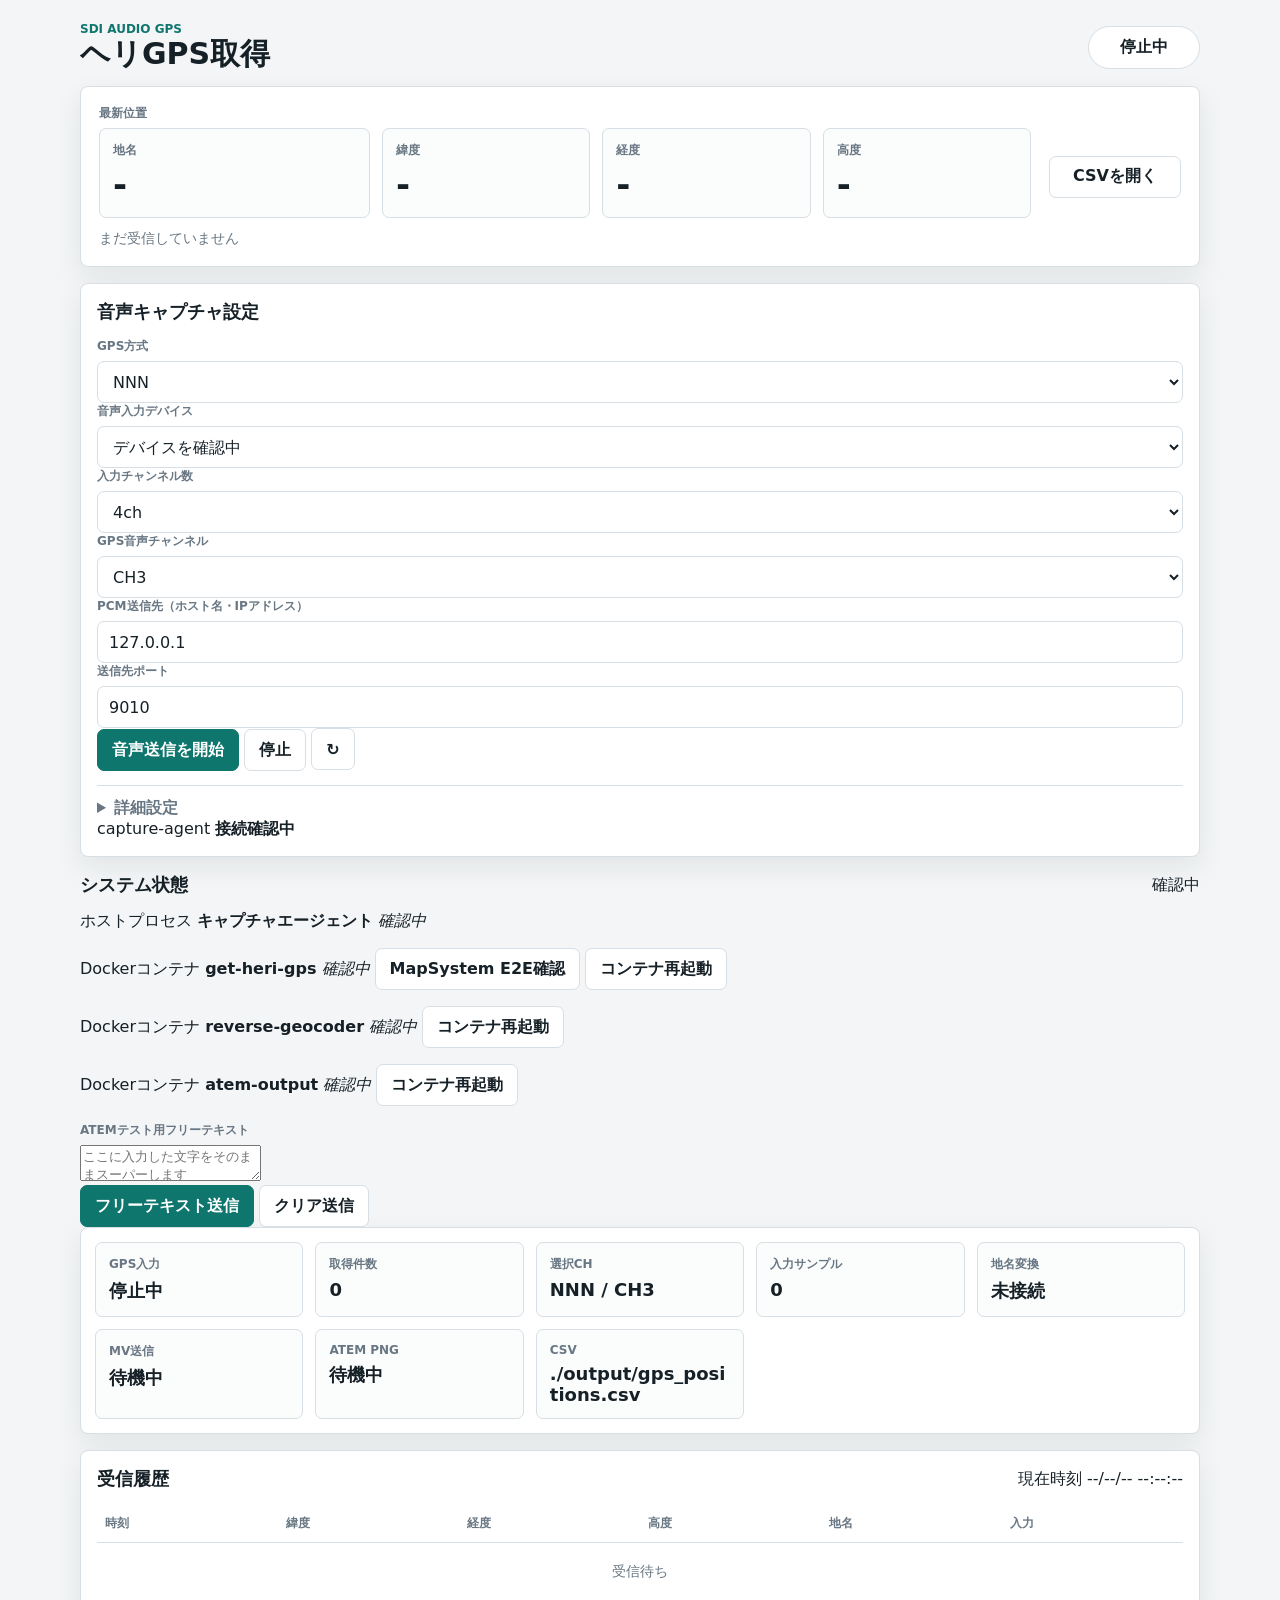
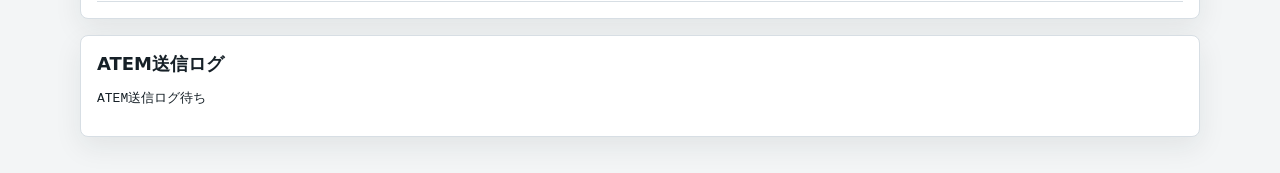
<file: gps_receiver/templates/index.html>
<!doctype html>
<html lang="ja">
  <head>
    <meta charset="utf-8">
    <meta name="viewport" content="width=device-width, initial-scale=1">
    <title>ヘリGPS取得</title>
    <link rel="stylesheet" href="/static/style.css">
  </head>
  <body>
    <main class="shell">
      <header class="topbar">
        <div>
          <p class="eyebrow">SDI AUDIO GPS</p>
          <h1>ヘリGPS取得</h1>
        </div>
        <div class="run-pill" id="runStatus">停止中</div>
      </header>

      <section class="hero">
        <div class="latest-main">
          <span class="label">最新位置</span>
          <div class="coord-row">
            <div class="place-cell">
              <span>地名</span>
              <strong id="latestPlace">-</strong>
            </div>
            <div>
              <span>緯度</span>
              <strong id="latestLat">-</strong>
            </div>
            <div>
              <span>経度</span>
              <strong id="latestLon">-</strong>
            </div>
            <div>
              <span>高度</span>
              <strong id="latestAlt">-</strong>
            </div>
          </div>
          <div class="latest-time" id="latestTime">まだ受信していません</div>
        </div>
        <div class="actions">
          <a class="button" href="/api/download">CSVを開く</a>
        </div>
      </section>

      <section class="setup">
        <div class="section-head">
          <h2>音声キャプチャ設定</h2>
          <span id="errorText"></span>
        </div>

        <div class="capture-grid">
          <label>
            <span>GPS方式</span>
            <select id="agentTelemetryFormat">
              <option value="nnn" selected>NNN</option>
              <option value="mapsystem">MapSystem</option>
            </select>
          </label>
          <label class="device-control">
            <span>音声入力デバイス</span>
            <select id="agentDevice">
              <option value="">デバイスを確認中</option>
            </select>
          </label>
          <label>
            <span>入力チャンネル数</span>
            <select id="agentChannels">
              <option value="1">1ch</option>
              <option value="2">2ch</option>
              <option value="4" selected>4ch</option>
              <option value="8">8ch</option>
              <option value="16">16ch</option>
            </select>
          </label>
          <label>
            <span>GPS音声チャンネル</span>
            <select id="agentGpsChannel">
              <option value="1">CH1</option>
              <option value="2">CH2</option>
              <option value="3" selected>CH3</option>
              <option value="4">CH4</option>
            </select>
          </label>
        </div>

        <div class="destination-grid">
          <label>
            <span>PCM送信先（ホスト名・IPアドレス）</span>
            <input id="agentReceiverHost" type="text" value="127.0.0.1" placeholder="例: 192.168.11.67">
          </label>
          <label>
            <span>送信先ポート</span>
            <input id="agentReceiverPort" type="number" min="1" max="65535" value="9010">
          </label>
          <div class="capture-actions">
            <button id="agentStartBtn" class="primary" type="button">音声送信を開始</button>
            <button id="agentStopBtn" type="button">停止</button>
            <button id="agentRefreshBtn" class="icon-button" type="button" title="デバイス一覧を更新" aria-label="デバイス一覧を更新">↻</button>
          </div>
        </div>

        <details class="advanced">
          <summary>詳細設定</summary>
          <div class="agent-advanced-grid">
            <label>
              <span>サンプリング周波数</span>
              <input id="agentSampleRate" type="number" value="48000">
            </label>
            <button id="agentSaveBtn" type="button">設定を保存</button>
          </div>
        </details>
        <div class="agent-state">
          <span>capture-agent</span>
          <strong id="agentStatus">接続確認中</strong>
          <span id="agentLog"></span>
        </div>
      </section>

      <section class="system-status">
        <div class="section-head">
          <h2>システム状態</h2>
          <span id="systemCheckedAt">確認中</span>
        </div>
        <div class="service-grid">
          <div class="service-card">
            <div class="service-card-head">
              <span>ホストプロセス</span>
              <strong>キャプチャエージェント</strong>
              <em id="captureServiceStatus">確認中</em>
            </div>
            <dl id="captureServiceDetails"></dl>
          </div>
          <div class="service-card">
            <div class="service-card-head">
              <span>Dockerコンテナ</span>
              <strong>get-heri-gps</strong>
              <em id="receiverServiceStatus">確認中</em>
              <button id="e2eHealthBtn" class="small-action" type="button">MapSystem E2E確認</button>
              <small id="e2eHealthStatus"></small>
              <button class="danger small-action container-restart-btn" type="button" data-container="get-heri-gps">コンテナ再起動</button>
              <small id="restartStatus-get-heri-gps"></small>
            </div>
            <dl id="receiverServiceDetails"></dl>
          </div>
          <div class="service-card">
            <div class="service-card-head">
              <span>Dockerコンテナ</span>
              <strong>reverse-geocoder</strong>
              <em id="geocoderServiceStatus">確認中</em>
              <button class="danger small-action container-restart-btn" type="button" data-container="reverse-geocoder">コンテナ再起動</button>
              <small id="restartStatus-reverse-geocoder"></small>
            </div>
            <dl id="geocoderServiceDetails"></dl>
          </div>
          <div class="service-card">
            <div class="service-card-head">
              <span>Dockerコンテナ</span>
              <strong>atem-output</strong>
              <em id="atemServiceStatus">確認中</em>
              <button class="danger small-action container-restart-btn" type="button" data-container="atem-output">コンテナ再起動</button>
              <small id="restartStatus-atem-output"></small>
            </div>
            <div class="service-body">
              <dl id="atemServiceDetails"></dl>
              <div class="atem-free-text">
                <label>
                  <span>ATEMテスト用フリーテキスト</span>
                  <textarea id="atemFreeTextInput" rows="2" placeholder="ここに入力した文字をそのままスーパーします"></textarea>
                </label>
                <div class="inline-actions">
                  <button id="atemFreeTextSendBtn" class="primary" type="button">フリーテキスト送信</button>
                  <button id="atemFreeTextClearBtn" type="button">クリア送信</button>
                </div>
                <small id="atemFreeTextStatus"></small>
              </div>
            </div>
          </div>
        </div>
      </section>

      <section class="metrics">
        <div>
          <span>GPS入力</span>
          <strong id="inputStatus">停止中</strong>
        </div>
        <div>
          <span>取得件数</span>
          <strong id="decoded">0</strong>
        </div>
        <div>
          <span>選択CH</span>
          <strong id="channel">NNN / CH3</strong>
        </div>
        <div>
          <span>入力サンプル</span>
          <strong id="samples">0</strong>
        </div>
        <div>
          <span>地名変換</span>
          <strong id="geocodeStatus">未接続</strong>
        </div>
        <div>
          <span>MV送信</span>
          <strong id="multiviewerStatus">待機中</strong>
        </div>
        <div>
          <span>ATEM PNG</span>
          <strong id="atemStatus">待機中</strong>
        </div>
        <div>
          <span>CSV</span>
          <strong id="csvPath">./output/gps_positions.csv</strong>
        </div>
      </section>

      <section class="log">
        <div class="section-head">
          <h2>受信履歴</h2>
          <div class="current-clock" id="currentClock">現在時刻 --/--/-- --:--:--</div>
        </div>
        <div class="table-wrap">
          <table>
            <thead>
              <tr>
                <th>時刻</th>
                <th>緯度</th>
                <th>経度</th>
                <th>高度</th>
                <th>地名</th>
                <th>入力</th>
              </tr>
            </thead>
            <tbody id="rows">
              <tr class="empty-row"><td colspan="6">受信待ち</td></tr>
            </tbody>
          </table>
        </div>
      </section>
      <section class="log">
        <h2>ATEM送信ログ</h2>
        <pre id="atemLog" style="white-space: pre-wrap; overflow-wrap: anywhere; max-height: 24rem; overflow: auto;">ATEM送信ログ待ち</pre>
      </section>
    </main>
    <script src="/static/app.js?v=20260918-atem-log-v1"></script>
  </body>
</html>
</file>
<file: static/style.css>
:root {
  color-scheme: light;
  --bg: #f3f5f6;
  --panel: #ffffff;
  --ink: #162027;
  --muted: #687783;
  --line: #d7dee4;
  --soft: #eef3f2;
  --accent: #0f766e;
  --accent-strong: #0b5f58;
  --danger: #b23b2c;
  --shadow: 0 10px 28px rgba(22, 32, 39, 0.08);
}

* {
  box-sizing: border-box;
}

body {
  margin: 0;
  background: var(--bg);
  color: var(--ink);
  font-family: system-ui, -apple-system, BlinkMacSystemFont, "Segoe UI", sans-serif;
}

.shell {
  width: min(1120px, calc(100% - 28px));
  margin: 22px auto 36px;
}

.topbar {
  display: flex;
  align-items: center;
  justify-content: space-between;
  gap: 16px;
  margin-bottom: 14px;
}

.eyebrow,
h1,
h2 {
  margin: 0;
}

.eyebrow {
  color: var(--accent);
  font-size: 12px;
  font-weight: 800;
  letter-spacing: 0;
}

h1 {
  font-size: 30px;
  line-height: 1.2;
}

h2 {
  font-size: 18px;
}

.run-pill {
  min-width: 112px;
  border-radius: 999px;
  border: 1px solid var(--line);
  background: var(--panel);
  padding: 10px 16px;
  text-align: center;
  font-weight: 800;
}

.run-pill.running {
  color: #fff;
  background: var(--accent);
  border-color: var(--accent);
}

.run-pill.error {
  color: #fff;
  background: var(--danger);
  border-color: var(--danger);
}

.hero,
.setup,
.metrics,
.telop,
.log {
  background: var(--panel);
  border: 1px solid var(--line);
  border-radius: 8px;
  box-shadow: var(--shadow);
  margin-bottom: 16px;
}

.hero {
  display: grid;
  grid-template-columns: minmax(0, 1fr) auto;
  gap: 18px;
  align-items: stretch;
  padding: 18px;
}

.label,
label span,
.metrics span,
.coord-row span {
  display: block;
  color: var(--muted);
  font-size: 12px;
  font-weight: 800;
  margin-bottom: 6px;
}

.coord-row {
  display: grid;
  grid-template-columns: 1.3fr repeat(3, minmax(0, 1fr));
  gap: 12px;
}

.coord-row div,
.metrics div {
  min-width: 0;
  border: 1px solid var(--line);
  border-radius: 7px;
  background: #fbfcfc;
  padding: 13px;
}

.coord-row strong {
  display: block;
  font-size: clamp(22px, 3vw, 34px);
  line-height: 1.15;
  overflow-wrap: anywhere;
}

.latest-time {
  margin-top: 12px;
  color: var(--muted);
  font-size: 14px;
}

.actions {
  display: grid;
  grid-template-columns: 132px;
  gap: 10px;
  align-content: center;
}

button,
.button,
input,
select {
  min-height: 42px;
  border-radius: 7px;
  border: 1px solid var(--line);
  background: #fff;
  color: var(--ink);
  font: inherit;
}

input,
select {
  width: 100%;
  padding: 9px 11px;
}

button,
.button {
  display: inline-flex;
  align-items: center;
  justify-content: center;
  padding: 9px 14px;
  cursor: pointer;
  text-decoration: none;
  font-weight: 800;
}

button.primary {
  color: #fff;
  background: var(--accent);
  border-color: var(--accent);
}

button.primary:hover {
  background: var(--accent-strong);
}

.setup {
  padding: 16px;
}

.section-head {
  display: flex;
  align-items: center;
  justify-content: space-between;
  gap: 12px;
  margin-bottom: 14px;
}

#errorText {
  color: var(--danger);
  font-size: 13px;
  font-weight: 700;
}

#telopError {
  color: var(--danger);
  font-size: 13px;
  font-weight: 700;
}

.hidden-select {
  position: absolute;
  width: 1px;
  height: 1px;
  opacity: 0;
  pointer-events: none;
}

.quick-grid,
.advanced-grid {
  display: grid;
  grid-template-columns: minmax(260px, 1fr) 180px;
  gap: 12px;
}

label {
  min-width: 0;
}

.wide {
  grid-column: span 1;
}

.device-field {
  grid-column: span 1;
}

.advanced {
  margin-top: 14px;
  border-top: 1px solid var(--line);
  padding-top: 12px;
}

summary {
  cursor: pointer;
  color: var(--muted);
  font-weight: 800;
}

.advanced-grid {
  margin-top: 12px;
  grid-template-columns: 160px minmax(0, 1fr) minmax(0, 1fr) 128px;
  align-items: end;
}

.advanced-grid .wide {
  grid-column: span 1;
}

.metrics {
  display: grid;
  grid-template-columns: repeat(5, minmax(0, 1fr));
  gap: 12px;
  padding: 14px;
}

.metrics strong {
  display: block;
  overflow-wrap: anywhere;
  font-size: 18px;
}

.log {
  padding: 16px;
}

.telop {
  padding: 16px;
}

.telop-grid {
  display: grid;
  grid-template-columns: repeat(5, minmax(130px, 1fr));
  gap: 12px;
}

.telop-actions {
  display: flex;
  align-items: center;
  gap: 10px;
  flex-wrap: wrap;
  margin-top: 14px;
}

#telopStatus {
  color: var(--muted);
  font-size: 13px;
  font-weight: 800;
}

.preview-grid {
  display: grid;
  grid-template-columns: repeat(2, minmax(0, 1fr));
  gap: 14px;
  margin-top: 16px;
}

.preview-title {
  color: var(--muted);
  font-size: 12px;
  font-weight: 800;
  margin-bottom: 6px;
}

.preview-stage {
  position: relative;
  overflow: hidden;
  aspect-ratio: 16 / 9;
  background: #111;
  border: 1px solid var(--line);
  border-radius: 7px;
}

.preview-stage img {
  display: block;
  width: 100%;
  height: 100%;
  object-fit: contain;
}

#telopBox {
  position: absolute;
  border: 2px dashed #ffd166;
  background: rgba(255, 209, 102, 0.08);
  box-shadow: 0 0 0 1px rgba(0, 0, 0, 0.35);
  cursor: move;
}

#telopBox::after {
  content: "";
  position: absolute;
  width: 12px;
  height: 12px;
  right: -7px;
  bottom: -7px;
  border-radius: 50%;
  background: #ffd166;
  border: 2px solid #fff;
}

.table-wrap {
  overflow-x: auto;
}

table {
  width: 100%;
  border-collapse: collapse;
  min-width: 720px;
}

th,
td {
  border-bottom: 1px solid var(--line);
  padding: 10px 8px;
  text-align: left;
  vertical-align: top;
  font-size: 14px;
}

th {
  color: var(--muted);
  font-size: 12px;
}

.empty-row td {
  color: var(--muted);
  text-align: center;
  padding: 20px 8px;
}

@media (max-width: 820px) {
  .shell {
    width: min(100% - 20px, 1120px);
    margin-top: 12px;
  }

  .topbar,
  .hero {
    display: block;
  }

  .run-pill {
    margin-top: 12px;
  }

  .actions {
    grid-template-columns: repeat(3, minmax(0, 1fr));
    margin-top: 14px;
  }

  .coord-row,
  .metrics,
  .quick-grid,
  .advanced-grid,
  .telop-grid,
  .preview-grid {
    grid-template-columns: 1fr;
  }

}
</file>
